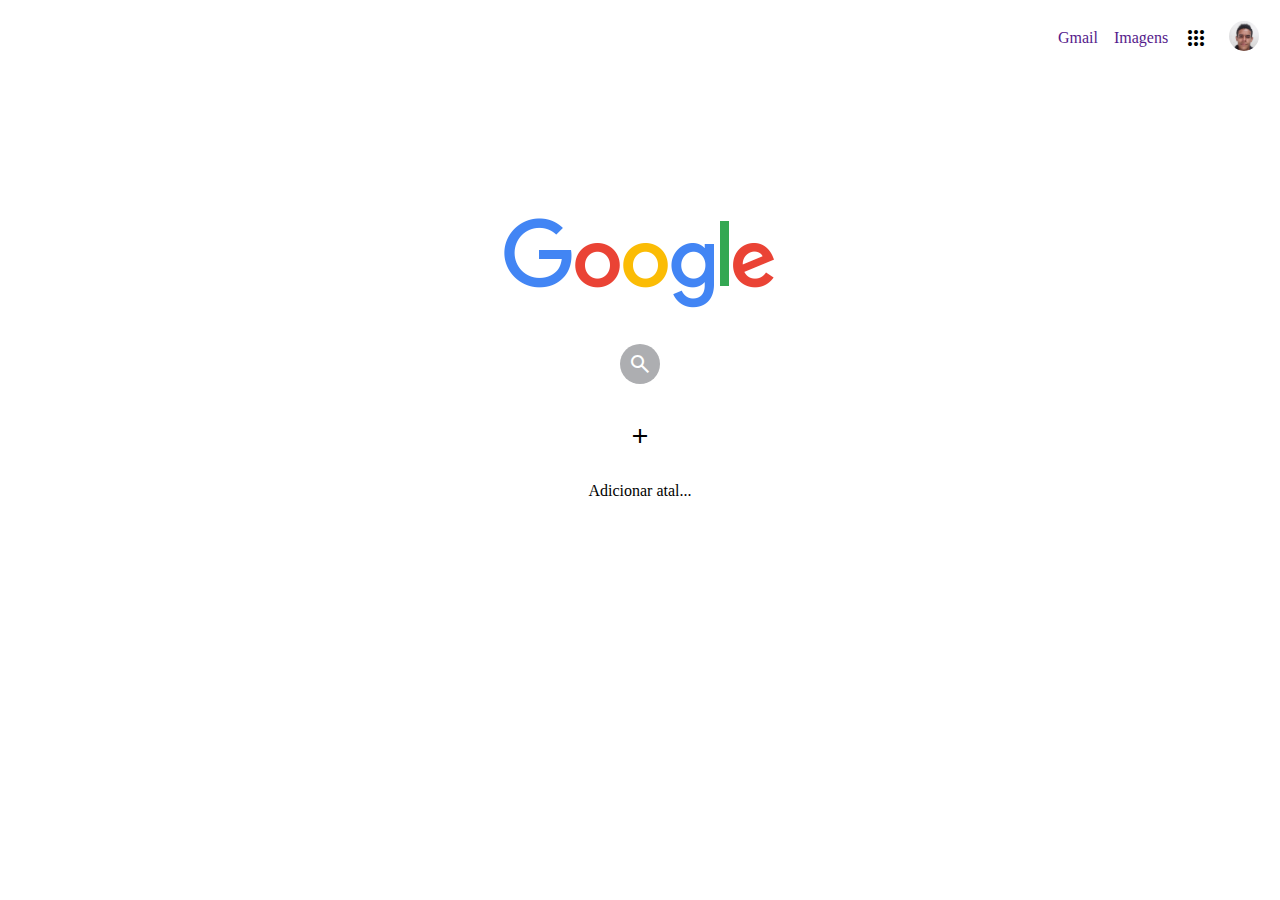
<file: index.html>
<!DOCTYPE html>
<html lang="pt-br">
<head>
    <meta charset="UTF-8">
    <meta http-equiv="X-UA-Compatible" content="IE=edge">
    <meta name="viewport" content="width=device-width, initial-scale=1.0">
    <title>Google CLone</title>
    <link rel="stylesheet" href="style.css">
    <link rel="stylesheet" href="https://fonts.googleapis.com/css2?family=Material+Symbols+Outlined:opsz,wght,FILL,GRAD@20..48,100..700,0..1,-50..200" />
</head>
<body>
        
    <header id="containerh">
           <a href="" id="gmail">Gmail</a>
           <a href="" id="imagens">Imagens</a>
           

           <span onclick="clicou()" class="material-symbols-outlined" id="apps">
            apps
            </span>    


           <a href="" ><img src="img/avatar4.jpg" alt="" id="avatar"></a>
    </header>

        <div id="menuicons">
            <div id="icon">
                <img src="img/avatar4.jpg" alt="">
                <a>Conta</a>
            </div>
            <div id="icon">
                <img src="img/g.png" alt="">
                <a>Pesquisa</a>
            </div>
            <div id="icon">
                <img src="img/maps.jpg" alt="">
                <a>Maps</a>
            </div>
            <div id="icon">
                <img src="img/youtube.jpeg" alt="">
                <a>Youtube</a>
            </div>
            <div id="icon" class="play">
                <img src="img/playgoogle.jpg" alt=""> <br>
                <a>Play</a>
            </div>
            <div id="icon">
                <img src="img/noticiasmenu.png" alt="">
                <a>Noticias</a>
            </div>
            <div id="icon">
                <img src="img/gmail.webp" alt="">
                <a>Gmail</a>
            </div>
            <div id="icon">
                <img src="img/meet.png" alt="">
                <a>Meet</a>
            </div>
            <div id="icon">
                <img src="img/chat.jpg" alt="">
                <a>Chat</a>
            </div>
            <div id="icon">
                <img src="img/contatos.png" alt="">
                <a>Contatos</a>
            </div>
            <div id="icon">
                <img src="img/drive.png" alt="">
                <a>Drive</a>
            </div>
            <div id="icon">
                <img src="img/calendario.png" alt="">
                <a>Calendario</a>
            </div>
            <div id="icon">
                <img src="img/tradutor.png" alt="">
                <a>Tradutor</a>
            </div>
            <div id="icon">
                <img src="img/fotos.png" alt="">
                <a>Fotos</a>
            </div>
            <div id="icon">
                <img src="img/adanuncios.svg" alt="">
                <a>My ad Center</a>
            </div>
            <div id="icon">
                <img src="img/compras.png" alt="">
                <a>Compras</a>
            </div>
            
        </div>



    <div id="inputpesquisa" id="div1">
        <a href=""><img src="img/google.png" alt=""></a>
        <div id="search-box">
            <input id="search-txt" type="text" name="" placeholder="Faça a sua pesquisa">
            <a id="search-btn" href="#">
                <span class="material-symbols-outlined">
                    search
                    </span>
            </a>
            
        </div>

        <div id="atalho">
            <span class="material-symbols-outlined">
                add
                </span> <br>
                <p>Adicionar atal...</p>
        </div>
    </div>



    <script src="script.js"></script>
</body>
</html>
</file>
<file: style.css>
body {
    color: black;
}

#avatar {
    height: 30px;
    border-radius: 50%;
    margin-right: 20px;
}

#opcoes {
    height: 23px;
}

#containerh {
    display: flex;
    justify-content: end;
    align-items: center;
}

header a {
    margin: 5px;
    text-decoration: none;
}

#imagens:hover, #gmail:hover {
    text-decoration:underline;
}

#menu:hover {
    border: solid 5px gray;
    border-radius: 50%;
}

/* pra cima header pra baixo inputpesquisa */

#inputpesquisa {
    display: flex;
    justify-content: center;
    flex-direction: column;
    align-items: center;
    margin-top: 150px;

} 

#search-box {
    height: 40px;
    border-radius: 40%;
    padding: 10px;
    margin-top: 20px;
}

#search-btn {
    color: white;
    float: right;
    width: 40px;
    height: 40px;
    border-radius: 50%;
    background: #adaeb1;
    display: flex;
    justify-content: center;
    align-items: center;
    transition: 2s;
    text-decoration: none;
}

#search-txt {
    border: none;
    background:none;
    outline: none;
    float: left;
    padding: 0;
    color:black;
    font-size: 16px;
    transition: 0.4s;
    line-height: 40px;
    width: 0px;
}

#search-box:hover > #search-txt {
    width: 240px;
    padding: 0 6px;
}

#search-box:hover > #search-btn {
    background: white;
}


#atalho {
    margin-top: 20px;
    height: 112px;
    width: 112px;
    background: white;
    display: flex;
    flex-direction: column;
    justify-content: center;
    align-items: center;
    border-radius: 4px 4px 4px;
}

#atalho:hover {
    background: rgb(216, 213, 213);
}



/* alteracoes amais */

span:hover {
    align-items: center;
    background: rgba(156, 156, 156, 0.2);
    border-radius: 20px;
    height: 25px;
    width: 25px;
}

#gmail , #imagens, #apps, #avatar {
    margin: 8px;
}

#apps:hover {
    cursor: pointer;
}



#menuicons {
    display: none;
    margin-top: 70px;
    margin-right: 15px;
    position: fixed;
    top: 0;
    bottom: 0;
    right: 0;
    background-color: white;
    height: 400px;
    width: 270px;
    text-align: center;
    padding: 10px;
    flex-wrap: wrap; 
    overflow: auto;
    border: 1px solid rgb(192, 190, 190);
    border-radius: 5px;
    box-shadow: 2px 2px 5px 0px rgba(0,0,0,0.75);
}


#icon {
    height: 80px;
    width: 80px;
    background-color: white;
    margin-bottom: 10px;
    margin-right: 2px;
    border-radius: 10px;

}

#icon:hover {
    background-color: rgb(248, 247, 247);
}

div div img {
    height: 50px;
    width: 50px;
    border-radius: 50% ;
    padding-top: 5px;
}
</file>
